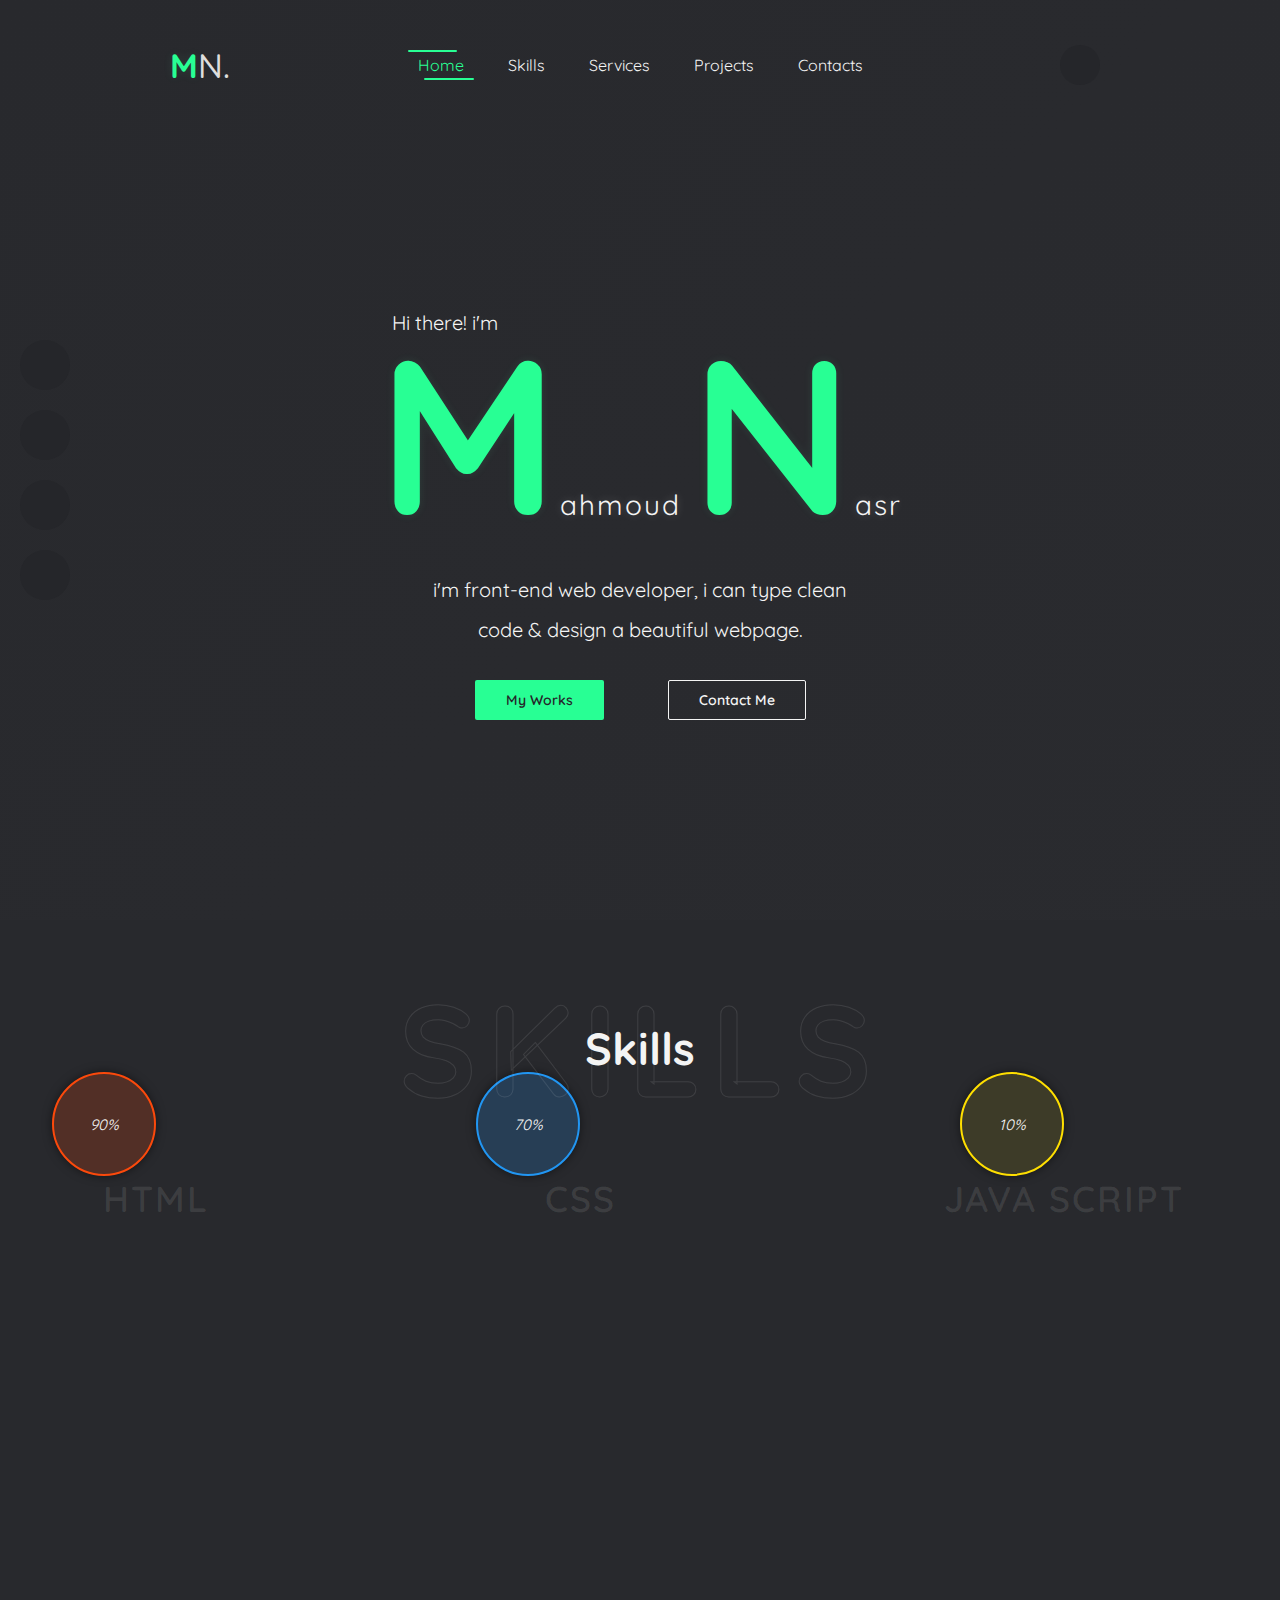
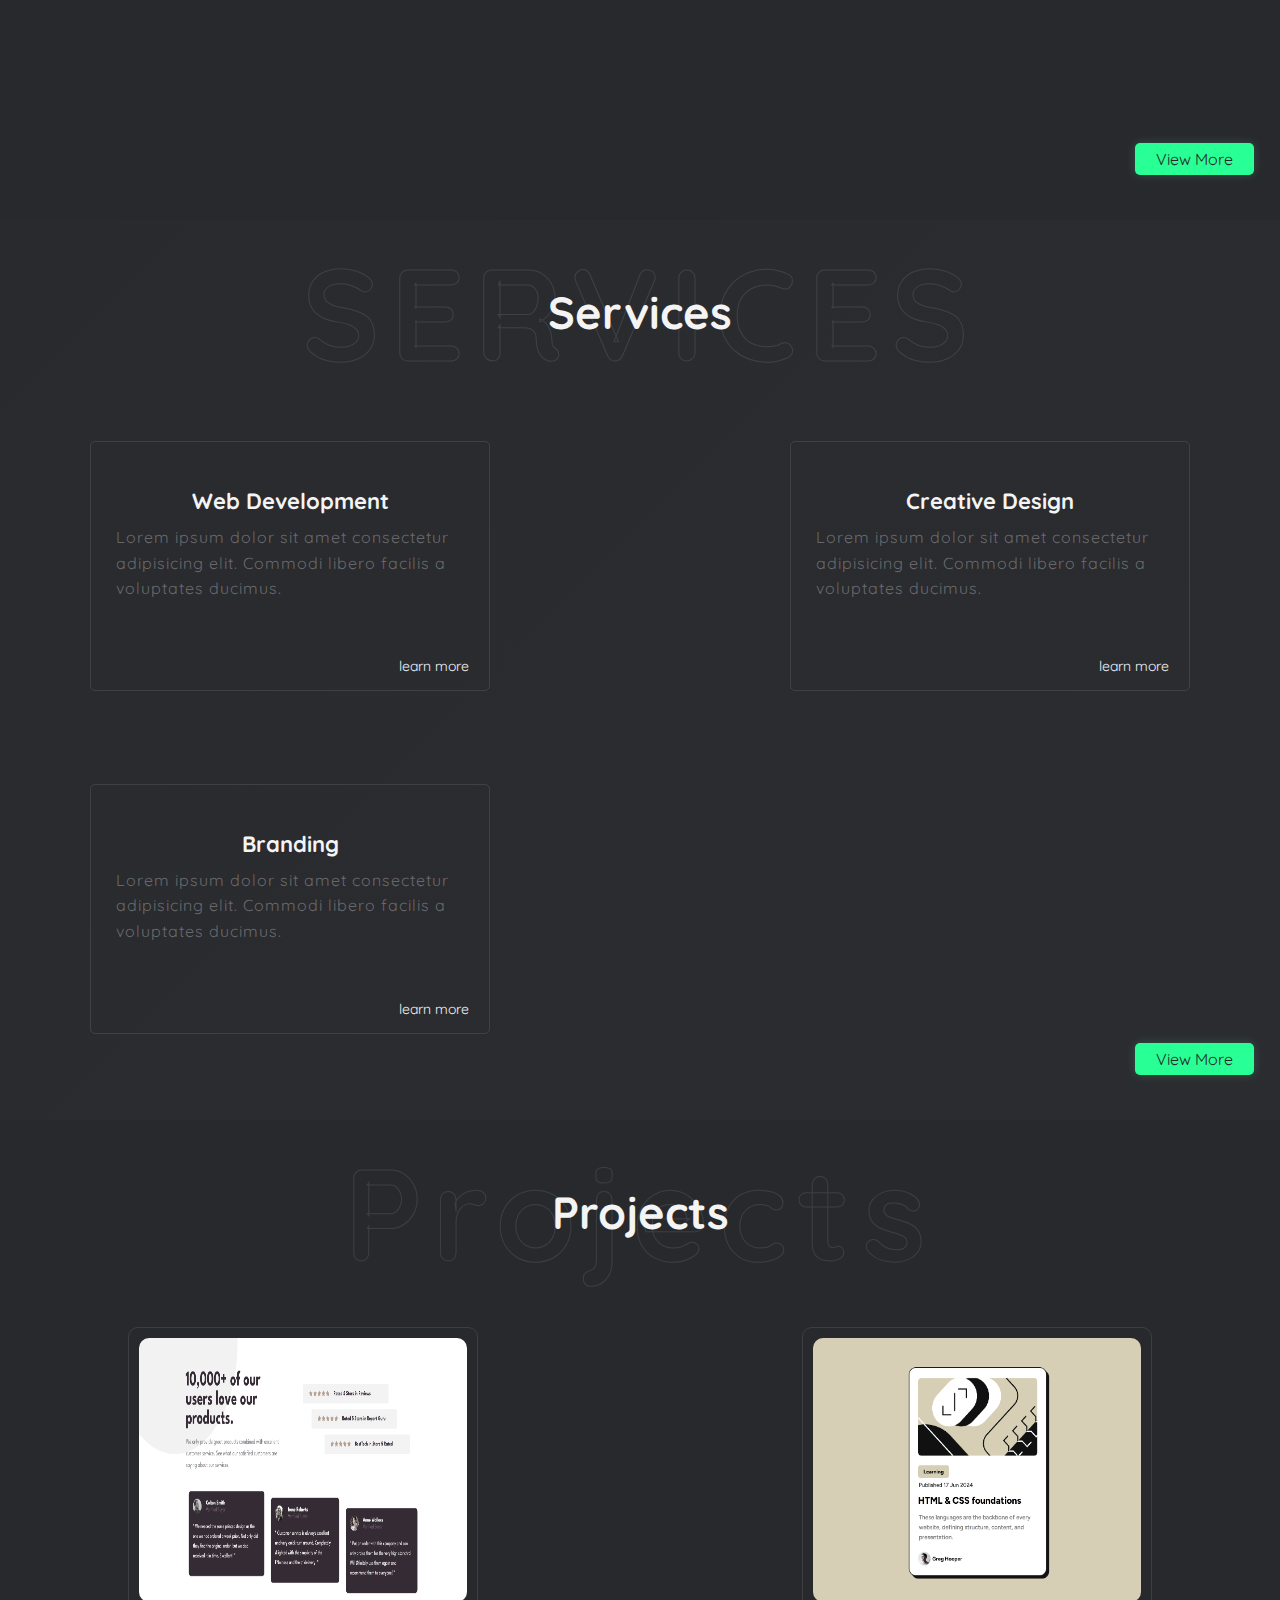
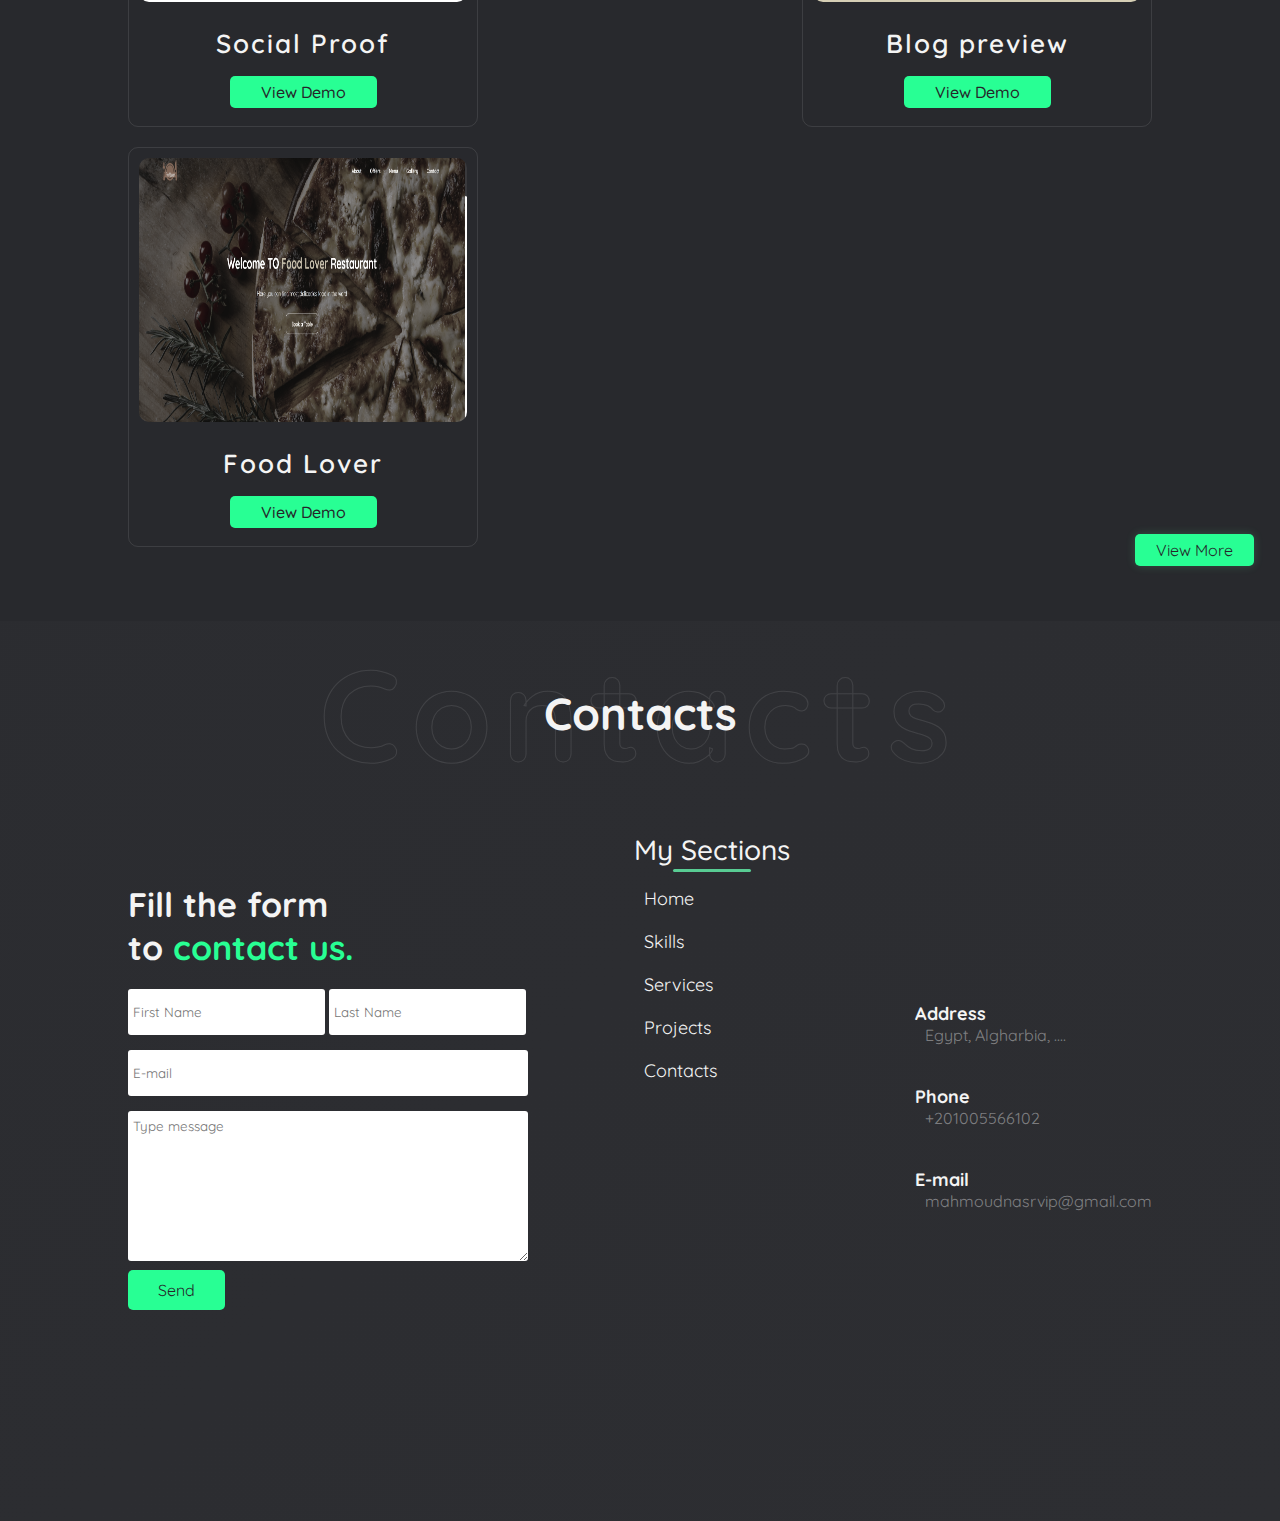
<file: index.html>
<!DOCTYPE html> <html lang="en"> <head> <meta charset="UTF-8"> <meta name="viewport" content="width=device-width, initial-scale=1.0"> <title>MahmoudNasr</title> <link href="https://fonts.googleapis.com/css2?family=Quicksand:wght@300;400;500;600;700&display=swap" rel="stylesheet"> <link rel="stylesheet" href="https://cdnjs.cloudflare.com/ajax/libs/font-awesome/6.5.1/css/all.min.css" integrity="sha512-DTOQO9RWCH3ppGqcWaEA1BIZOC6xxalwEsw9c2QQeAIftl+Vegovlnee1c9QX4TctnWMn13TZye+giMm8e2LwA==" crossorigin="anonymous" referrerpolicy="no-referrer" /> <link rel="stylesheet" href="style.css"> </head> <body> <div class="social-media"> <a href="https://facebook.com/uu.mahmoud" ><i class="fa-brands fa-facebook"></i></a> <a href="https://instagram.com/uu_mahmoud"><i class="fa-brands fa-instagram"></i></a> <a href="https://wa.me/+201115003332"><i class="fa-brands fa-whatsapp"></i></a> <a href="https://t.me/lil_g45"><i class="fa-brands fa-telegram"></i></a> </div> <header> <div class="logo"><a href="#">M<span class="slogo">N.</span></a></div> <ul> <li><a href="#home" class="active">Home</a></li> <li><a href="#skills">Skills</a></li> <li><a href="#services">Services</a></li> <li><a href="#projects">Projects</a></li> <li><a href="#contacts">Contacts</a></li> </ul> <div class="social"> <a href="tel:+201005566102"><i id="iconic-1" class="fa-solid fa-phone"></i></a> </div> </header> <div class="home"> <span>Hi there! i'm</span> <div class="name"><span>M</span>ahmoud <span>N</span>asr</div> <p>i'm front-end web developer, i can type clean <br>code & design a beautiful webpage.</p> <div class="btn"> <a href="#projects"><button class="b-1">My Works</button></a> <a href="#contacts"><button class="b-2">Contact Me</button></a> </div> </div> <div class="skills" id="skills"> <a href="skills.html"><div class="viewm">View More</div></a> <div class="ti-skills"> <span>Skills</span> </div> <div class="ic-skills"> <div class="sk html"> <i class="html fa-brands fa-html5"></i> <span>HTML</span> </div> <div class="sk css"> <i class="css fa-brands fa-css3-alt"></i> <span>CSS</span> </div> <div class="sk js"> <i class="js fa-brands fa-js"></i> <span>JAVA SCRIPT</span> </div> </div> </div> <div class="services" id="services"> <a href="services.html"><div class="viewm">View More</div></a> <div class="ti-services"> <span>Services</span> </div> <div class="content-ser"> <div class="box-s"> <i class="fa-solid fa-code"></i> <span>Web Development</span> <p>Lorem ipsum dolor sit amet consectetur adipisicing elit. Commodi libero facilis a voluptates ducimus.</p> <a href="#">learn more <i class="fa-solid fa-arrow-right"></i></a> </div> <div class="box-s"> <i class="fa-solid fa-pen-nib"></i> <span>Creative Design</span> <p>Lorem ipsum dolor sit amet consectetur adipisicing elit. Commodi libero facilis a voluptates ducimus.</p> <a href="#">learn more <i class="fa-solid fa-arrow-right"></i></a> </div> <div class="box-s"> <i class="fa-brands fa-adversal"></i> <span>Branding</span> <p>Lorem ipsum dolor sit amet consectetur adipisicing elit. Commodi libero facilis a voluptates ducimus.</p> <a href="#">learn more <i class="fa-solid fa-arrow-right"></i></a> </div> </div> </div> <div class="projects" id="projects"> <a href="projects.html"><div class="viewm">View More</div></a> <div class="ti-projects"> <span>Projects</span> </div> <div class="work-s"> <div class="box-w"> <div class="img-d"> <img src="images/Social-proof-section.png"> </div> <div class="details-p"> <span>Social Proof</span> <a href="https://mahmoud2-mentor.netlify.app/" target="_blank"><button>View Demo</button></a> </div> </div> <div class="box-w"> <div class="img-d"> <img src="images/blog-preview.png"> </div> <div class="details-p"> <span>Blog preview</span> <a href="https://mahmoud1-mentor.netlify.app/" target="_blank"><button>View Demo</button></a> </div> </div> <div class="box-w"> <div class="img-d"> <img src="images/food-lover.png"> </div> <div class="details-p"> <span>Food Lover</span> <a href="https://itsexito.github.io/food_lover_template/" target="_blank"><button>View Demo</button></a> </div> </div> </div> </div> <div class="contacts" id="contacts"> <div class="ti-contacts"> <span>Contacts</span> </div> <div class="content-contact"> <div class="one box-c"> <h1>Fill the form <br>to <span>contact us.</span></h1> <form> <div class="input-name"> <input type="text" required maxlength="8" placeholder="First Name"> <input type="text" required maxlength="8" placeholder="Last Name"> </div> <div class="in-email"><input type="email" placeholder="E-mail" required></div> <div class="msg"><textarea placeholder="Type message" required></textarea></div> <div class="form-btn">Send</div> </form> </div> <div class="two box-c"> <h1>My Sections</h1> <ul> <li><a href="#home">Home</a></li> <li><a href="#skills">Skills</a></li> <li><a href="#services">Services</a></li> <li><a href="#projects">Projects</a></li> <li><a href="#contacts">Contacts</a></li> </ul> </div> <div class="three box-c"> <div class="address cco"> <div class="ic"><i class="fa-solid fa-location-dot"></i></div> <div class="det"> <h4>Address</h4> <span>Egypt, Algharbia, ....</span> </div> </div> <div class="phone cco"> <div class="ic"><i class="fa-solid fa-phone"></i></div> <div class="det"> <h4>Phone</h4> <span>+201005566102</span> </div> </div> <div class="email cco"> <div class="ic"><i class="fa-solid fa-envelope"></i></div> <div class="det"> <h4>E-mail</h4> <span>mahmoudnasrvip@gmail.com</span> </div> </div> </div> </div> </div> <script src="main.js"></script> </body> </html>
</file>
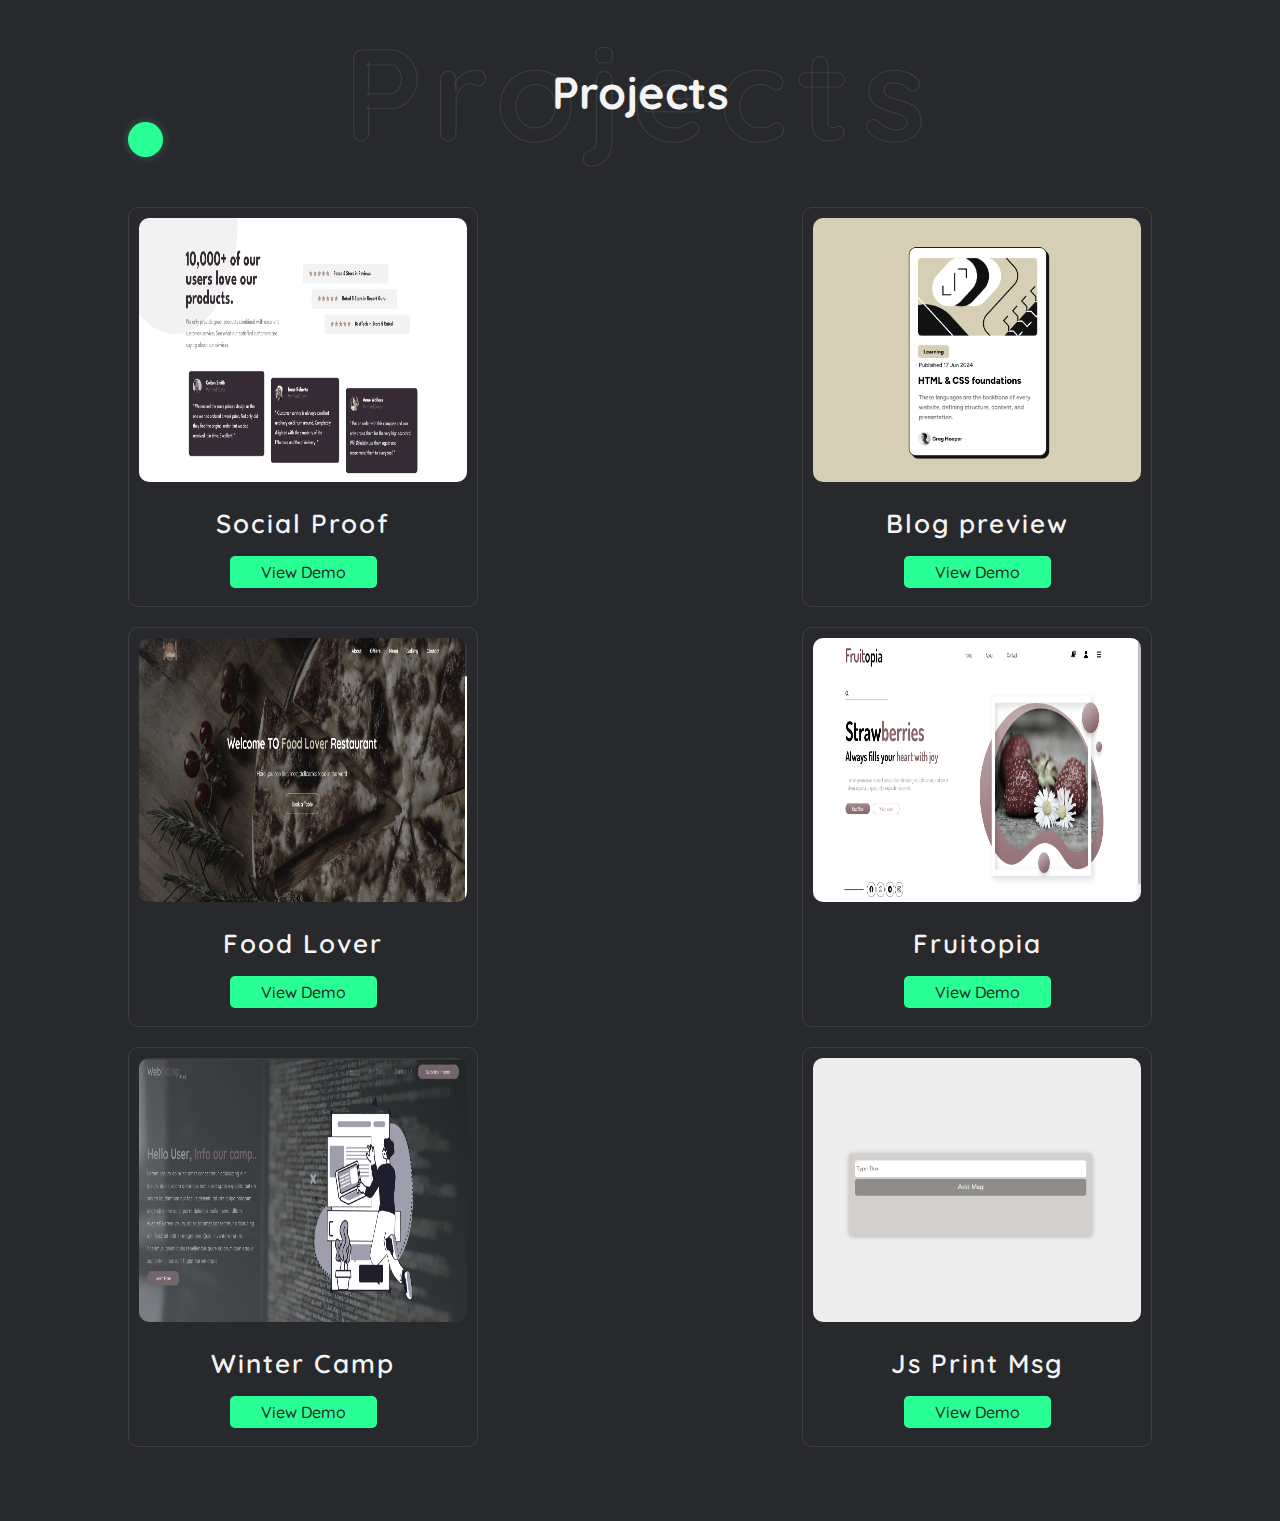
<file: projects.html>
<!DOCTYPE html> <html lang="en"> <head> <meta charset="UTF-8"> <meta name="viewport" content="width=device-width, initial-scale=1.0"> <title>MahmoudNasr - Projects</title> <link href="https://fonts.googleapis.com/css2?family=Quicksand:wght@300;400;500;600;700&display=swap" rel="stylesheet"> <link rel="stylesheet" href="https://cdnjs.cloudflare.com/ajax/libs/font-awesome/6.5.1/css/all.min.css" integrity="sha512-DTOQO9RWCH3ppGqcWaEA1BIZOC6xxalwEsw9c2QQeAIftl+Vegovlnee1c9QX4TctnWMn13TZye+giMm8e2LwA==" crossorigin="anonymous" referrerpolicy="no-referrer" /> <link rel="stylesheet" href="style.css"> </head> <body> <div class="projects" id="projects"> <a href="index.html"><div class="back" id="back"><i class="fa-solid fa-angle-left"></i></div></a> <div class="ti-projects"> <span>Projects</span> </div> <div class="work-s"> <div class="box-w"> <div class="img-d"> <img src="images/Social-proof-section.png"> </div> <div class="details-p"> <span>Social Proof</span> <a href="https://mahmoud2-mentor.netlify.app/" target="_blank"><button>View Demo</button></a> </div> </div> <div class="box-w"> <div class="img-d"> <img src="images/blog-preview.png"> </div> <div class="details-p"> <span>Blog preview</span> <a href="https://mahmoud1-mentor.netlify.app/" target="_blank"><button>View Demo</button></a> </div> </div> <div class="box-w"> <div class="img-d"> <img src="images/food-lover.png"> </div> <div class="details-p"> <span>Food Lover</span> <a href="https://itsexito.github.io/food_lover_template/" target="_blank"><button>View Demo</button></a> </div> </div> <div class="box-w"> <div class="img-d"> <img src="images/fruitopia.png"> </div> <div class="details-p"> <span>Fruitopia</span> <a href="https://fruitopia-mahmoud.netlify.app/" target="_blank"><button>View Demo</button></a> </div> </div> <div class="box-w"> <div class="img-d"> <img src="images/wintercamp.png"> </div> <div class="details-p"> <span>Winter Camp</span> <a href="https://mahmoudnasr-webdivcamp.netlify.app/" target="_blank"><button>View Demo</button></a> </div> </div> <div class="box-w"> <div class="img-d"> <img src="images/printmsg.png"> </div> <div class="details-p"> <span>Js Print Msg</span> <a href="https://js-printmsg.netlify.app/" target="_blank"><button>View Demo</button></a> </div> </div> </div> </div> <script>let bk=document.getElementById("back");bk.addEventListener("mousemove",e=>{let t=e.offsetX,s=e.offsetY,n=bk.clientWidth,a=bk.clientHeight,l=t-n/25,b=s-a/25;bk.style.transform=`translateX(${l}px)translateY(${b}px)`}),bk.addEventListener("mouseout",e=>{bk.style.transform=""});</script></body></html>
</file>
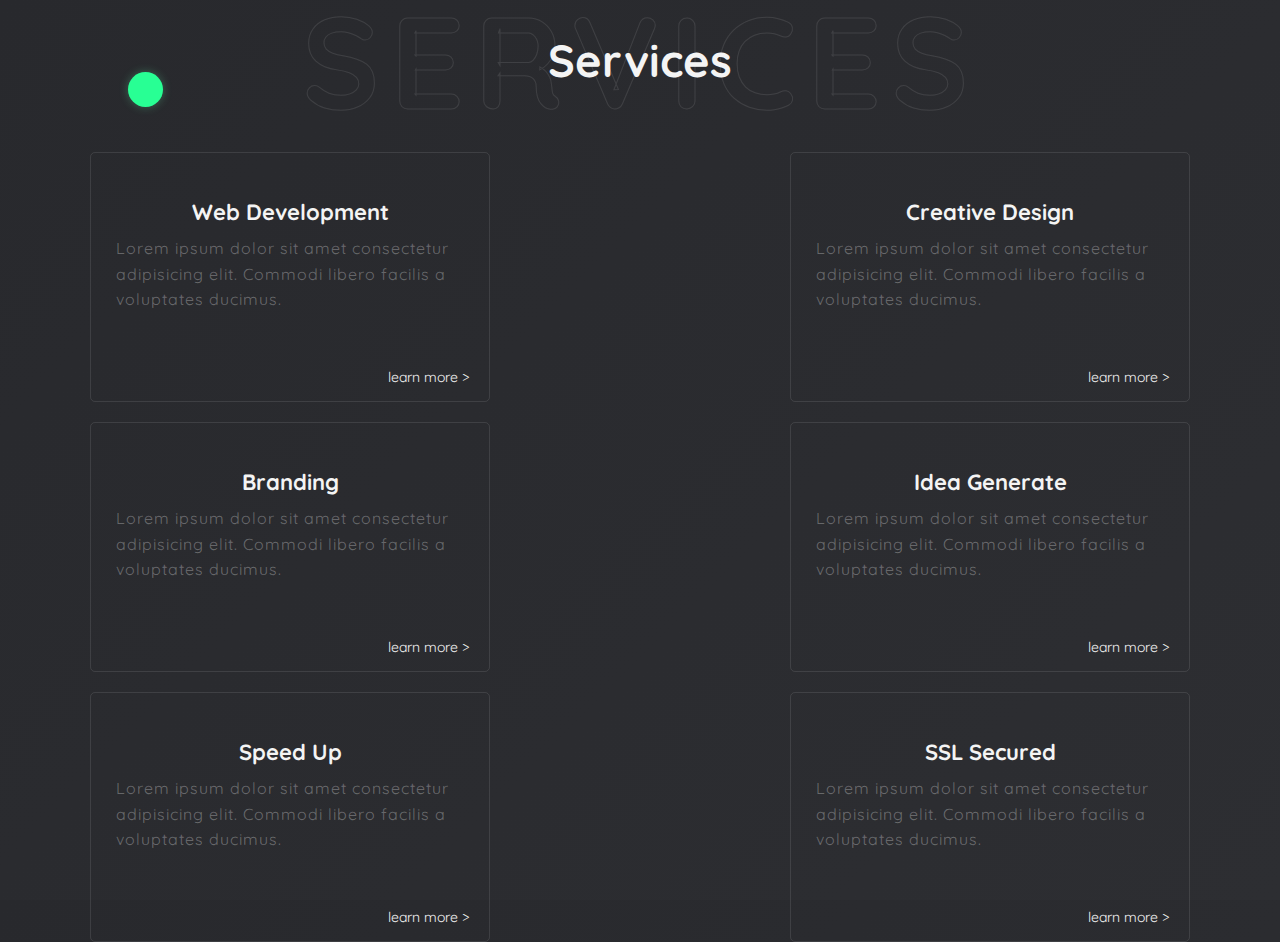
<file: services.html>
<!DOCTYPE html> <html lang="en"> <head> <meta charset="UTF-8"> <meta name="viewport" content="width=device-width, initial-scale=1.0"> <title>MahmoudNasr - Services</title> <link href="https://fonts.googleapis.com/css2?family=Quicksand:wght@300;400;500;600;700&display=swap" rel="stylesheet"> <link rel="stylesheet" href="https://cdnjs.cloudflare.com/ajax/libs/font-awesome/6.5.1/css/all.min.css" integrity="sha512-DTOQO9RWCH3ppGqcWaEA1BIZOC6xxalwEsw9c2QQeAIftl+Vegovlnee1c9QX4TctnWMn13TZye+giMm8e2LwA==" crossorigin="anonymous" referrerpolicy="no-referrer" /> <link rel="stylesheet" href="style.css"> </head> <body> <div class="services" id="services"> <a href="index.html"><div class="back" id="back"><i class="fa-solid fa-angle-left"></i></div></a> <div class="ti-services"> <span>Services</span> </div> <div class="content-ser"> <div class="box-s"> <i class="fa-solid fa-code"></i> <span>Web Development</span> <p>Lorem ipsum dolor sit amet consectetur adipisicing elit. Commodi libero facilis a voluptates ducimus.</p> <a href="#">learn more ><i class="fa-solid fa-arrow-right"></i></a> </div> <div class="box-s"> <i class="fa-solid fa-pen-nib"></i> <span>Creative Design</span> <p>Lorem ipsum dolor sit amet consectetur adipisicing elit. Commodi libero facilis a voluptates ducimus.</p> <a href="#">learn more ><i class="fa-solid fa-arrow-right"></i></a> </div> <div class="box-s"> <i class="fa-brands fa-adversal"></i> <span>Branding</span> <p>Lorem ipsum dolor sit amet consectetur adipisicing elit. Commodi libero facilis a voluptates ducimus.</p> <a href="#">learn more ><i class="fa-solid fa-arrow-right"></i></a> </div> <!-- new --> <div class="box-s"> <i class="fa-solid fa-lightbulb"></i> <span>Idea Generate</span> <p>Lorem ipsum dolor sit amet consectetur adipisicing elit. Commodi libero facilis a voluptates ducimus.</p> <a href="#">learn more ><i class="fa-solid fa-arrow-right"></i></a> </div> <div class="box-s"> <i class="fa-solid fa-gauge"></i> <span>Speed Up</span> <p>Lorem ipsum dolor sit amet consectetur adipisicing elit. Commodi libero facilis a voluptates ducimus.</p> <a href="#">learn more ><i class="fa-solid fa-arrow-right"></i></a> </div> <div class="box-s"> <i class="fa-brands fa-expeditedssl"></i> <span>SSL Secured</span> <p>Lorem ipsum dolor sit amet consectetur adipisicing elit. Commodi libero facilis a voluptates ducimus.</p> <a href="#">learn more ><i class="fa-solid fa-arrow-right"></i></a> </div> </div> </div> <script>let bk=document.getElementById("back");bk.addEventListener("mousemove",e=>{let t=e.offsetX,s=e.offsetY,n=bk.clientWidth,a=bk.clientHeight,l=t-n/25,b=s-a/25;bk.style.transform=`translateX(${l}px)translateY(${b}px)`}),bk.addEventListener("mouseout",e=>{bk.style.transform=""});</script></body></html>
</file>
<file: style.css>
*,header ul li a{text-decoration:none}.box-s:hover,.social-media a,header .social i{background-color:#25262a}.box-s a,.home,.ti-services{text-align:center}*{margin:0;padding:0;box-sizing:border-box;font-family:Quicksand,sans-serif;user-select:none}a{color:inherit}:root{--main-color:#28ff94;--text-color:#f4f4f4;scroll-behavior:smooth}::-webkit-scrollbar{width:10px}::-webkit-scrollbar-track{background-color:#28292d}::-webkit-scrollbar-thumb{background-color:var(--text-color);border-radius:10px}.projects,.skills{background-color:#28292d}body{background:#2d2e32;background:linear-gradient(135deg,#28292d,#2d2e32)}.home::after,.home::before{position:absolute;transform:translate(-100%,-100%);color:transparent;font-size:95px;z-index:-1;font-weight:700;transition:.5s;-webkit-text-stroke:2px rgba(222,221,221,0.1);animation:1.2s .1s alternate forwards cool;opacity:0}.home::after{content:"Front-End";bottom:20%;right:5%}.home::before{content:"Developer";bottom:5%;right:1%}@keyframes cool{0%{transform:translate(0,-100%);opacity:0}25%{opacity:.25}50%{opacity:.5}75%{opacity:.75}100%{transform:translate(0,0);opacity:1}}header{display:flex;justify-content:space-between;align-items:center;margin:20px 170px 0;height:10vh}header .logo{color:var(--main-color);font-weight:900;font-size:34px;text-shadow:0 0 10px rgba(100,244,172,.1)}header .slogo{color:#dedddd;text-shadow:0 0 10px rgba(255,255,255,0);font-weight:500}.active,.box-s a:hover,.content-contact .one h1 span,.content-contact .two ul li a:hover,.home .name span,.social-media a,header .social i,header ul li a:hover{color:var(--main-color)}header ul li{display:inline-block;margin:0 10px}header ul li a{color:var(--text-color);transition:color .2s;position:relative;padding:5px 10px}.home,.ic-skills .sk i:hover+span,header .social i:hover{color:var(--text-color)}header ul li a:after,header ul li a:before{position:absolute;background-color:var(--main-color);content:"";width:0;height:2px;border-radius:5px;transition:width .5s}header ul li a:after{top:0;left:0}header ul li a:before{bottom:0;right:0}.active:after,.active:before,header ul li a:hover:after,header ul li a:hover:before{width:75%}header .social{display:flex;justify-content:center;align-items:center}.home,header .social i{display:flex;justify-content:center}header .social i{align-items:center;margin:10px;font-size:16px;cursor:pointer;height:40px;width:40px;border-radius:50%;transition:color .5s,transform .1s}.home{position:relative;align-items:center;height:calc(100vh - 10vh);flex-direction:column}.social-media,.social-media a{justify-content:center;display:flex}.home>span{margin-left:-390px;margin-bottom:-40px;font-size:20px}.home .name:not(span){font-size:28px;letter-spacing:2px;text-shadow:0 0 10px rgba(255,255,255,.2)}.home .name span{font-size:220px;letter-spacing:2px;font-weight:700;text-shadow:0 0 10px rgba(100,244,172,.1)}.home p{line-height:2;margin:0 0 30px;font-size:20px}.home .btn button{border:none;outline:0;padding:10px 30px;margin:0 30px;font-size:14px;cursor:pointer;border-radius:2px;font-weight:600}.home .btn .b-1{background-color:var(--main-color);color:#25262a;transition:.5s;border:1px solid transparent}.box-w .details-p button:hover,.home .btn .b-1:hover{background-color:transparent;color:var(--main-color);border-color:var(--main-color)}.home .btn .b-2{background-color:transparent;border:1px solid var(--text-color);color:var(--text-color);position:relative;z-index:1;transition:.5s}.home .btn .b-2:hover{color:#25262a}.home .btn .b-2:after{content:"";position:absolute;bottom:0;left:0;width:100%;background-color:var(--text-color);z-index:-1;height:0%;transition:.25s}.home .btn .b-2:hover:after{height:100%}.social-media{position:fixed;align-items:center;flex-direction:column;height:100%;z-index:1}.social-media a{font-size:20px;width:50px;height:50px;align-items:center;margin:10px 0 10px 20px;border-radius:50%;transition:.5s;position:relative}.social-media a:hover{color:var(--text-color);border-radius:10px}.social-media a:after{content:"";font-size:14px;position:absolute;left:35px;color:transparent;transition:.5s;opacity:.5;display:flex;justify-content:center;align-items:center}.social-media a:hover:after{left:45px;opacity:1;width:fit-content;height:50px;background-color:transparent;color:transparent;padding:0 10px 0 0;animation:.5s alternate forwards widthZ}@keyframes widthZ{from{background-color:transparent}50%{background-color:#25262a}to{color:var(--text-color);background-color:#25262a}}.social-media a:first-child:hover:after{content:"Facebook"}.social-media a:nth-child(2):hover:after{content:"Instagram"}.social-media a:nth-child(3):hover:after{content:"Whatsapp"}.social-media a:nth-child(4):hover:after{content:"Telegram"}.skills{padding-top:100px;display:flex;justify-content:flex-start;align-items:center;flex-direction:column;height:100vh;width:100%;position:relative}.skills-main{height:150vh!important}.ti-contacts span,.ti-projects span,.ti-services span,.ti-skills span{font-size:45px;font-weight:700;color:var(--text-color);position:relative;z-index:1}.ti-contacts span:after,.ti-projects span:after,.ti-services span:after,.ti-skills span:after{position:absolute;top:50%;left:50%;transform:translate(-50%,-50%);font-size:130px;font-weight:700;z-index:-1;-webkit-text-stroke:1px rgba(255,255,255,0.1);color:transparent;letter-spacing:10px}.box-s,.ic-skills .sk i,.projects,.services{position:relative}.ti-skills span:after{content:"SKILLS"}.ti-services span:after{content:"SERVICES"}.ti-projects span:after{content:"Projects"}.ti-contacts span:after{content:"Contacts"}.ic-skills{margin-top:100px;width:85%;display:flex;justify-content:space-between;align-items:center;margin-bottom:0;flex-wrap:wrap}.ic-skills .sk{display:flex;justify-content:center;align-items:center;flex-direction:column}.ic-skills .nsk{margin:10px}.ic-skills .sk i{font-size:300px;margin:0 60px;color:rgba(255,255,255,.1);cursor:pointer;transition:color .7s}.ic-skills .sk .isk{font-size:270px!important;margin-top:30px;padding:0!important}.ic-skills .sk span{color:rgba(255,255,255,.1);font-size:36px;font-weight:600;letter-spacing:2px;transition:.7s}.ic-skills .sk .html:hover{color:#fc490b}.ic-skills .sk .css:hover{color:#2196f3}.ic-skills .sk .js:hover{color:#ffdf00}.ic-skills .sk .rc:hover{color:#087ea4}.ic-skills .sk .jq:hover{color:#1266a9}.ic-skills .sk .bs:hover{color:#573a7d}.ic-skills .sk i:after{position:absolute;right:0;bottom:0;font-size:15px;width:100px;height:100px;border-radius:50%;border:2px solid transparent;display:flex;justify-content:center;align-items:center;color:var(--text-color);box-shadow:0 0 10px rgba(0,0,0,.5)}.back i,.services{justify-content:center;display:flex}.box-s>i,.viewm:hover{color:var(--main-color)}.ic-skills .sk .html:after{content:"90%";background-color:rgba(252,73,11,.2);border-color:#fc490b}.ic-skills .sk .css:after{content:"70%";background-color:rgba(33,150,243,.2);border-color:#2196f3}.ic-skills .sk .js:after{content:"10%";background-color:rgba(255,223,0,.1);border-color:#ffdf00}.ic-skills .sk .rc:after{content:"0%";background-color:rgba(8,126,164,.1);border-color:#087ea4}.ic-skills .sk .jq:after{content:"0%";background-color:rgba(18,102,169,.1);border-color:#1266a9}.ic-skills .sk .bs:after{content:"0%";background-color:rgba(87,58,125,.1);border-color:#573a7d}.services{width:100%;height:100vh;align-items:flex-start;padding-top:2%;flex-direction:column}.ti-services{width:100%;height:5vh;margin-top:3%;margin-bottom:2%}.content-ser{padding:30px 80px;height:90vh;display:flex;justify-content:space-between;align-items:center;flex-wrap:wrap;width:100%;margin:10px 0}.box-s{width:400px;height:250px;margin:10px;display:flex;padding:35px 20px;justify-content:flex-start;align-items:center;flex-direction:column;border:1px solid rgba(255,255,255,.1);border-radius:5px;cursor:pointer;transition:.5s}.box-s:hover{width:30%}.box-s:hover p{color:rgba(255,255,255,.6)}.box-s>i{font-size:72px}.box-s span{color:var(--text-color);margin-top:10px;font-weight:700;font-size:22px}.box-s p{color:rgba(255,255,255,.3);margin:10px 5px;line-height:1.6;letter-spacing:1px;transition:.5s}.box-s a{color:var(--text-color);align-self:flex-end;margin:10px;transition:.2s;font-size:14px;position:absolute;bottom:5px;right:10px}.box-s a i{font-size:12px}.projects{width:100%;padding:0 0 2%}.back i,.viewm{background-color:var(--main-color);color:#25262a}.back,.viewm{position:absolute}.back{top:8%;left:10%;transition:transform .1s}.box-w,.viewm{cursor:pointer;transition:.5s}.back i{height:35px;width:35px;border-radius:50%;align-items:center;box-shadow:0 0 10px rgba(100,244,172,.3)}.viewm{bottom:5%;right:2%;padding:5px 20px;border-radius:5px;box-shadow:0 0 10px rgba(100,244,172,.2);border:1px solid transparent;animation:1s infinite alternate up}.viewm:hover{background-color:transparent;border-color:var(--main-color);box-shadow:0 0 10px rgba(100,244,172,.1)}@keyframes up{from{transform:translateY(0)}to{transform:translateY(-5px)}}.ti-projects{padding-bottom:3%}.ti-contacts,.ti-projects{width:100%;display:flex;justify-content:center;align-items:center;padding-top:5%}.work-s{margin:3% 10%;display:flex;justify-content:space-between;align-items:center;flex-wrap:wrap}.box-w{width:350px;height:400px;border:1px solid rgba(255,255,255,.1);padding:10px;border-radius:10px;margin:10px 0}.box-w:hover{background-color:#2d2e32}.box-w .img-d{width:100%;height:70%}.box-w .img-d img{width:100%;height:100%;border-radius:10px;filter:grayscale(80%);transition:.8s}.box-w:hover img{filter:grayscale(0%)}.box-w .details-p{width:100%;height:30%;display:flex;justify-content:center;align-items:center;flex-direction:column}.box-w .details-p span{color:var(--text-color);font-size:26px;font-weight:600;letter-spacing:2px;line-height:2.5}.box-w .details-p button,.form-btn{background-color:var(--main-color);color:#25262a;cursor:pointer}.box-w .details-p button{outline:0;border:1px solid transparent;padding:5px 30px;font-size:16px;font-weight:500;border-radius:5px;transition:.5s}.contacts{height:100vh;width:100%}.content-contact{display:flex;justify-content:space-between;align-items:center;margin:4% 10%;height:70vh}.content-contact .one h1{color:var(--text-color);font-size:34px}.content-contact .one form{display:flex;justify-content:center;align-items:center;flex-direction:column;margin:5px 0 20px;width:400px}.content-contact .one form input{outline:0;border:none;padding:15px 15px 15px 5px;border-radius:3px}.content-contact .one form .in-email,.content-contact .one form .input-name,.content-contact .one form .msg{width:100%}.content-contact .one form .input-name input{width:calc(50% - 3px);margin:15px 0}.content-contact .one form .in-email input{width:100%;margin-bottom:15px}.content-contact .one form .msg textarea{outline:0;border:none;border-radius:3px;padding:7px 7px 7px 5px;width:100%;height:150px;max-width:100%;max-height:150px}.form-btn{align-self:flex-start;margin:5px 0 0;padding:10px 30px;border-radius:5px}.content-contact .two{display:flex;justify-content:flex-start;align-items:flex-start;flex-direction:column;height:100%}.content-contact .two h1{font-size:28px;padding-top:2.5rem;display:inline-block;color:var(--text-color);font-weight:500;position:relative}.content-contact .two h1:after{content:"";position:absolute;bottom:-5px;left:50%;transform:translateX(-50%);width:50%;height:3px;background-color:rgba(100,244,172,.8);margin-top:10px;border-radius:10px}.content-contact .two ul li{list-style:none;margin:20px 10px;transform:translateX(0);transition:.5s}.content-contact .two ul li:hover{transform:translateX(10px)}.content-contact .two ul li a{font-size:18px;color:var(--text-color);transition:.5s}.content-contact .three{height:100%0;display:flex;justify-content:center;align-items:flex-start;flex-direction:column}.content-contact .three .cco{display:flex;justify-content:center;align-items:center;margin:20px 0;color:var(--text-color);transition:.7s;cursor:pointer}.content-contact .three .cco i{color:var(--main-color);font-size:24px;margin:10px}.content-contact .three .cco h4{font-size:18px}.content-contact .three .cco span{color:rgba(255,255,255,.4);padding-left:10px;padding-top:10px}
</file>
